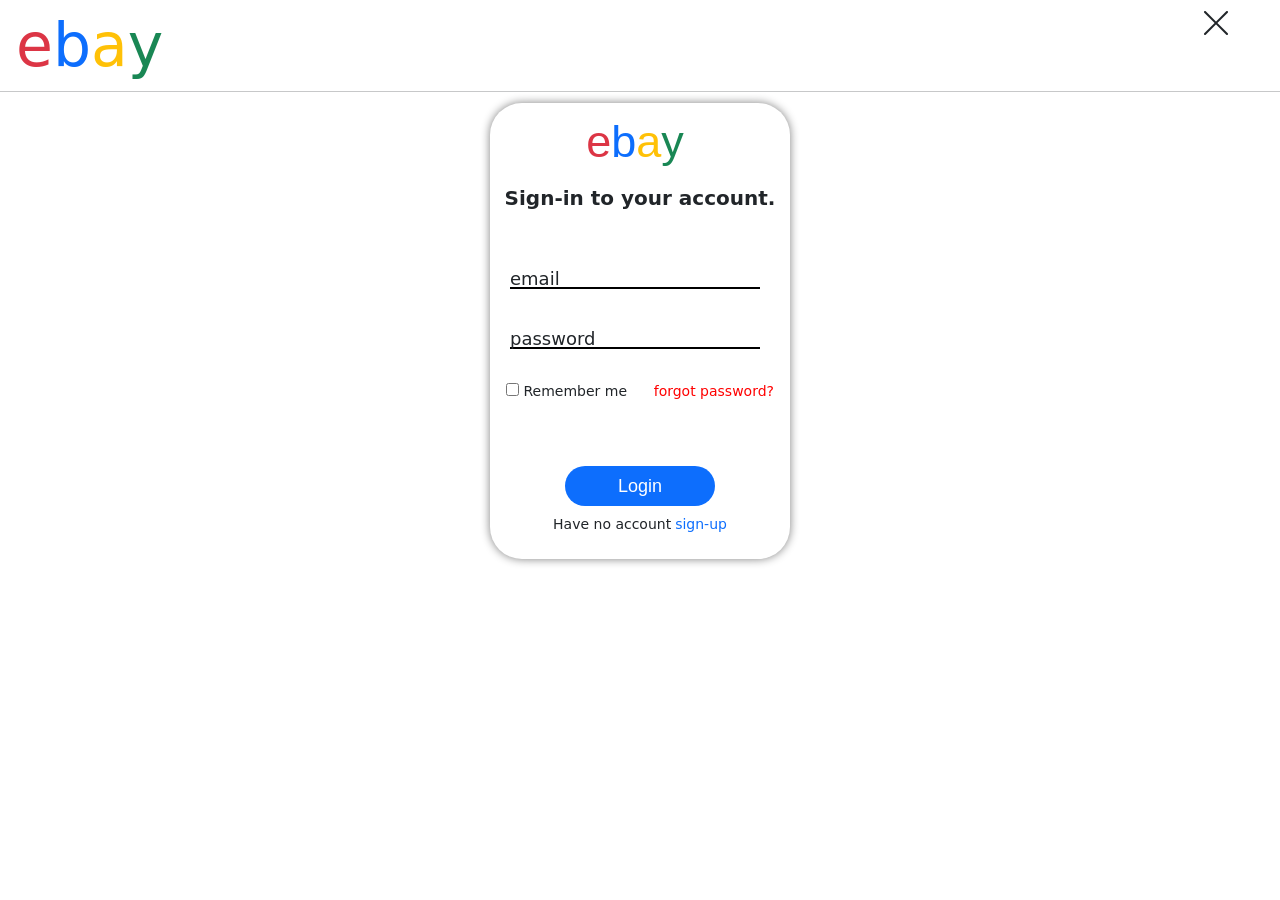
<file: form.html>
<!DOCTYPE html>
<html lang="en">

<head>
    <meta charset="UTF-8">
    <meta name="viewport" content="width=device-width, initial-scale=1.0">
    <title>Login form</title>

    <link href="https://cdn.jsdelivr.net/npm/bootstrap@5.3.8/dist/css/bootstrap.min.css" rel="stylesheet"
        integrity="sha384-sRIl4kxILFvY47J16cr9ZwB07vP4J8+LH7qKQnuqkuIAvNWLzeN8tE5YBujZqJLB" crossorigin="anonymous">

    <link rel="stylesheet" href="https://cdn.jsdelivr.net/npm/bootstrap-icons@1.13.1/font/bootstrap-icons.min.css">

    <link rel="stylesheet" href="form.css">
</head>

<body>
    <div style="font-size: 60px; " class="ps-3 d-flex justify-content-between ">
        <p><span class="text-danger">e</span><span class="text-primary">b</span><span class="text-warning">a</span><span
                class="text-success">y</span></p>
        <a href="index.html" class=" fs-2 pe-5 text-dark fw-bold"><i class="bi bi-x-lg"></i></a>
    </div>
    <hr>
    <div class="d-flex justify-content-center align-items-center ">
        <div class="pb-4 rounded-5 main">
            <form>
                <div class="text-center rounded-3 form ">
                    <p><span class="text-danger">e</span><span class="text-primary">b</span><span
                            class="text-warning">a</span><span class="text-success">y</span></p>
                </div>
                <p class="text-center fw-bold pb-3 " style="font-size: 20px;">Sign-in to your account.</p>

                <div class="position-relative d-flex put1 ">
                    <input type="email" name="email" required="" id="inp">
                    <label id="lable"> email</label>
                </div>
                <div class="position-relative d-flex put1">
                    <input type="password" name="password" maxlength="12" minlength="8" required="" id="inp">
                    <label id="lable">password</label>
                </div>
                <div class="d-flex align-items-center justify-content-between p-3 mt-3 rem ">
                    <div><input type="checkbox" /> Remember me</div>
                    <a href="">forgot password?</a>
                </div>
                <div class="d-flex align-items-center justify-content-center buton ">
                    <input type="submit" name="Login" value="Login"
                        class="rounded-5 text-white mt-5 bg-primary border-0 w-50">
                </div>
                <div class="d-flex mt-2 align-items-center justify-content-center fs-25 end">
                    <span>Have no account</span>
                    <a href="registerform.html" class="text-primary ms-1">sign-up</a>
                </div>
            </form>
        </div>
    </div>
</body>
<script src="main.js"></script>

</html>
</file>
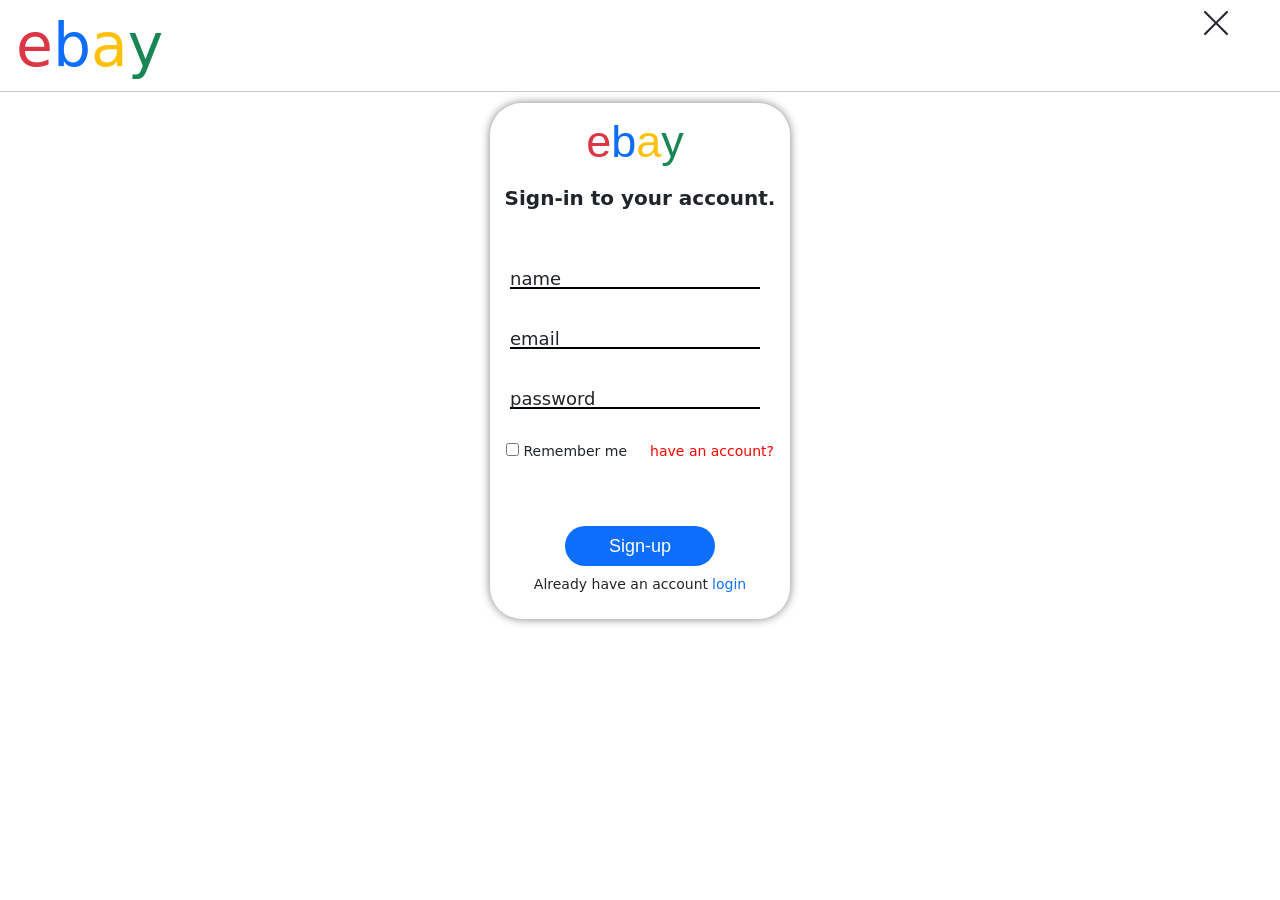
<file: registerform.html>
<!DOCTYPE html>
<html lang="en">

<head>
    <meta charset="UTF-8">
    <meta name="viewport" content="width=device-width, initial-scale=1.0">
    <title>Register form</title>

    <link href="https://cdn.jsdelivr.net/npm/bootstrap@5.3.8/dist/css/bootstrap.min.css" rel="stylesheet"
        integrity="sha384-sRIl4kxILFvY47J16cr9ZwB07vP4J8+LH7qKQnuqkuIAvNWLzeN8tE5YBujZqJLB" crossorigin="anonymous">

    <link rel="stylesheet" href="https://cdn.jsdelivr.net/npm/bootstrap-icons@1.13.1/font/bootstrap-icons.min.css">

    <link rel="stylesheet" href="form.css">
</head>

<body>
    <div style="font-size: 60px; " class="ps-3 d-flex justify-content-between ">
        <p><span class="text-danger">e</span><span class="text-primary">b</span><span class="text-warning">a</span><span
                class="text-success">y</span></p>
        <a href="index.html" class=" fs-2 pe-5 text-dark fw-bold"><i class="bi bi-x-lg"></i></a>

    </div>
    <hr>
    <div class="d-flex justify-content-center align-items-center ">
        <div class="pb-4 rounded-5 main">
            <form>
                <div class="text-center rounded-3 form ">
                    <p><span class="text-danger">e</span><span class="text-primary">b</span><span
                            class="text-warning">a</span><span class="text-success">y</span></p>
                </div>
                <p class="text-center fw-bold pb-3 " style="font-size: 20px;">Sign-in to your account.</p>

                <div class="position-relative d-flex put1 ">
                    <input type="text" name="name" required="" id="inp">
                    <label id="lable"> name</label>
                </div>
                <div class="position-relative d-flex put1 ">
                    <input type="email" name="email" required="" id="inp">
                    <label id="lable"> email</label>
                </div>
                <div class="position-relative d-flex put1">
                    <input type="password" name="password" maxlength="12" minlength="8" required="" id="inp">
                    <label id="lable">password</label>
                </div>
                <div class="d-flex align-items-center justify-content-between p-3 mt-3 rem ">
                    <div><input type="checkbox" /> Remember me</div>
                    <a href="">have an account?</a>
                </div>
                <div class="d-flex align-items-center justify-content-center buton ">
                    <input type="submit" name="Login" value="Sign-up"
                        class="rounded-5 text-white mt-5 bg-primary border-0 w-50">
                </div>
                <div class="d-flex mt-2 align-items-center justify-content-center fs-25 end">
                    <span>Already have an account</span>
                    <a href="" class="text-primary ms-1">login</a>
                </div>
            </form>
        </div>
    </div>
</body>
<script src="main.js"></script>

</html>
</file>
<file: form.css>
* {
     margin: 0;
     padding: 0;
     box-sizing: border-box;
 }

 body {
     height: 100vh;
     background: white;
 }

 .form {
     font-size: 45px;
     font-family: sans-serif;
     height: 80px;
     width: 290px;
     padding-top: 5px;
 }

 .main {
     height: 1000px;
     width: 300px;
     height: auto;
     box-shadow: 0px 0px 10px gray;
     margin-top: -5px;
 }

 hr {
     margin-top: -15px;
 }

 .put1 {
     width: 250px;
     height: 40px;
     margin-left: 20px;
     margin-top: 20px;
     border-bottom: 2px solid rgb(0, 0, 0);
     cursor: pointer;
 }

 .put1 input {
     border: none;
     border-bottom: 2px solid black;
     width: 250px;
     height: 30px;
     font-size: 20px;
     outline: none;
     padding-left: 10px;
     margin-top: 10px;
 }

 .put1 label {
     position: absolute;
     border: none;
     font-size: 18px;
     pointer-events: none;
     transition: .5s;
     top: 16px;
 }

 .put1 input[type="password"]::-ms-reveal {
     display: none;
 }

 .buton input {
     height: 40px;
     font-family: sans-serif;
     font-size: 18px;

     cursor: pointer;
     transition: .4s;
 }

 .buton input:hover {
     filter: brightness(120%);
     transform: translateY(-5px)
 }

 .rem {
     font-size: 14px;
 }

 .rem a {
     text-decoration: none;
     color: red;
 }

 .end span {
     font-size: 14px;
 }

 .end a {
     font-size: 14px;
     text-decoration: none;
 }

 .rem a:hover {
     text-decoration: underline;
 }

 .end a:hover {
     text-decoration: underline;
 }
</file>
